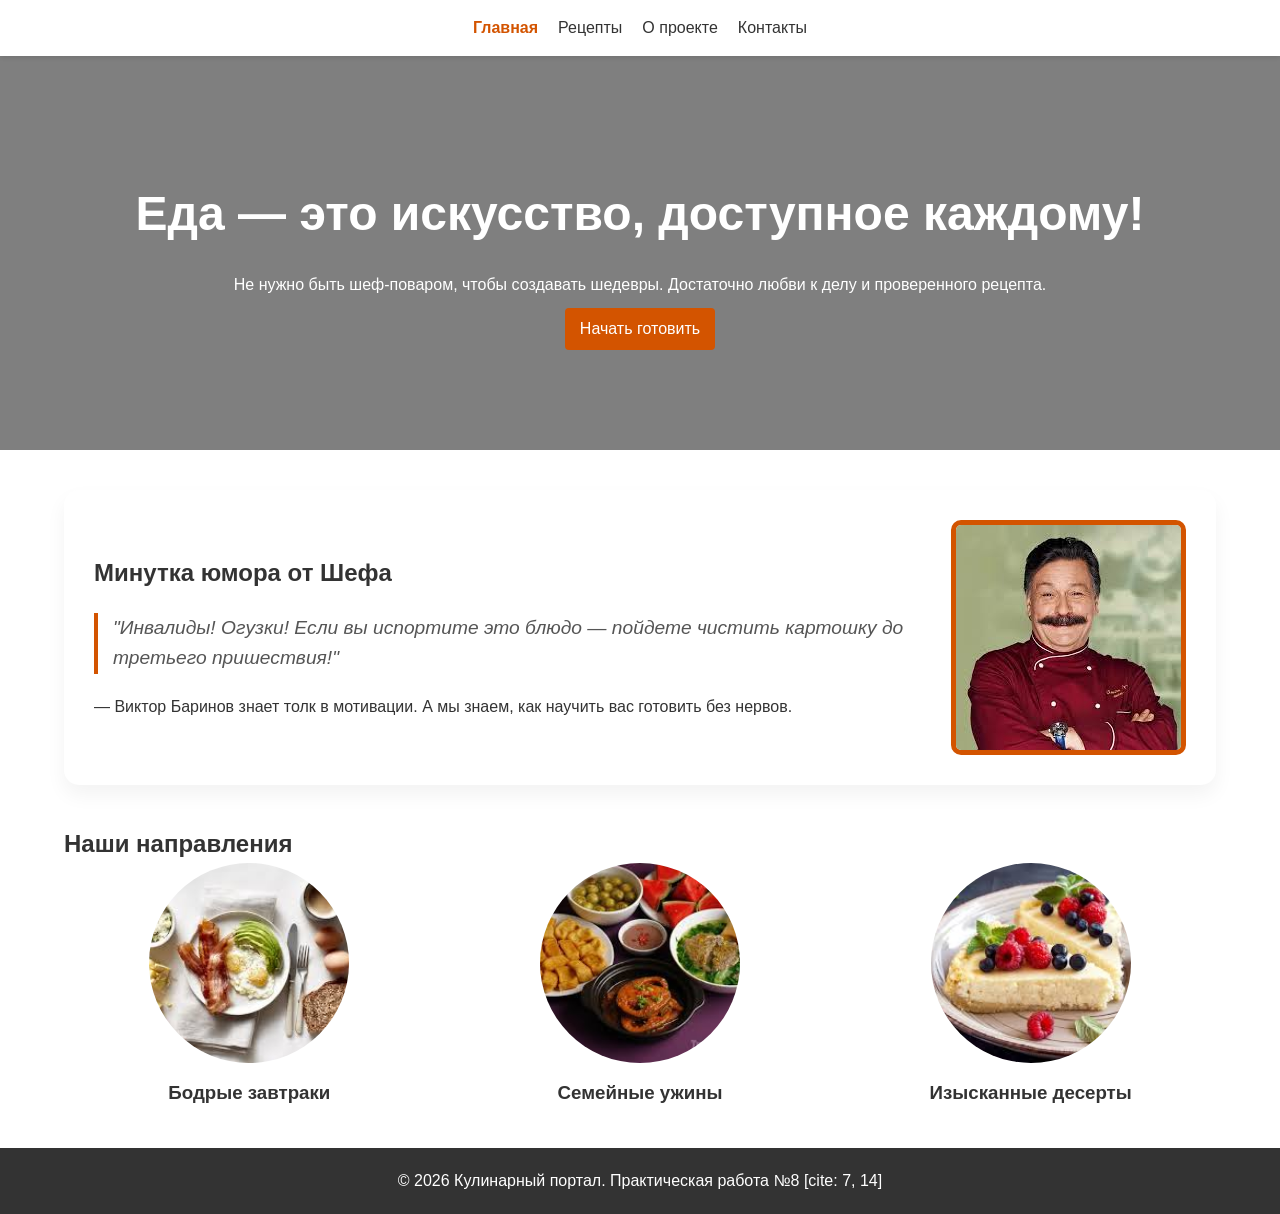
<file: index.html>
<!DOCTYPE html>
<html lang="ru">
<head>
    <meta charset="UTF-8">
    <meta name="viewport" content="width=device-width, initial-scale=1.0">
    <title>Вкусные Рецепты | Главная</title>
    <link rel="stylesheet" href="css/reset.css">
    <link rel="stylesheet" href="css/base.css">
    <link rel="stylesheet" href="css/layout.css">
    <link rel="stylesheet" href="css/components.css">
</head>
<body>
    <header class="header">
        <div class="container">
            <nav class="nav">
                <ul class="nav__list">
                    <li><a href="index.html" class="active">Главная</a></li>
                    <li><a href="pages/recipes.html">Рецепты</a></li>
                    <li><a href="pages/about.html">О проекте</a></li>
                    <li><a href="pages/contacts.html">Контакты</a></li>
                </ul>
            </nav>
        </div>
    </header>

    <main>
        <section class="hero-banner">
            <div class="container hero-content">
                <h1>Еда — это искусство, доступное каждому!</h1>
                <p>Не нужно быть шеф-поваром, чтобы создавать шедевры. Достаточно любви к делу и проверенного рецепта.</p>
                <a href="pages/recipes.html" class="btn">Начать готовить</a>
            </div>
        </section>

        <section class="humor-section container">
            <div class="meme-card">
                <div class="meme-text">
                    <h2>Минутка юмора от Шефа</h2>
                    <blockquote>"Инвалиды! Огузки! Если вы испортите это блюдо — пойдете чистить картошку до третьего пришествия!"</blockquote>
                    <p>— Виктор Баринов знает толк в мотивации. А мы знаем, как научить вас готовить без нервов.</p>
                </div>
                <div class="meme-image">
                    <img src="images/шеф.jpg" alt="Шеф Баринов мем">
                </div>
            </div>
        </section>

        <section class="categories container">
            <h2>Наши направления</h2>
            <div class="grid">
                <div class="category-item">
                    <img src="images/завтрак.jpg" alt="Завтраки">
                    <h3>Бодрые завтраки</h3>
                </div>
                <div class="category-item">
                    <img src="images/ужин.jpg" alt="Ужины">
                    <h3>Семейные ужины</h3>
                </div>
                <div class="category-item">
                    <img src="images/десерт.jpg" alt="Десерты">
                    <h3>Изысканные десерты</h3>
                </div>
            </div>
        </section>
    </main>

    <footer class="footer">
        <p>&copy; 2026 Кулинарный портал. Практическая работа №8 [cite: 7, 14]</p>
    </footer>
</body>
</html>
</file>
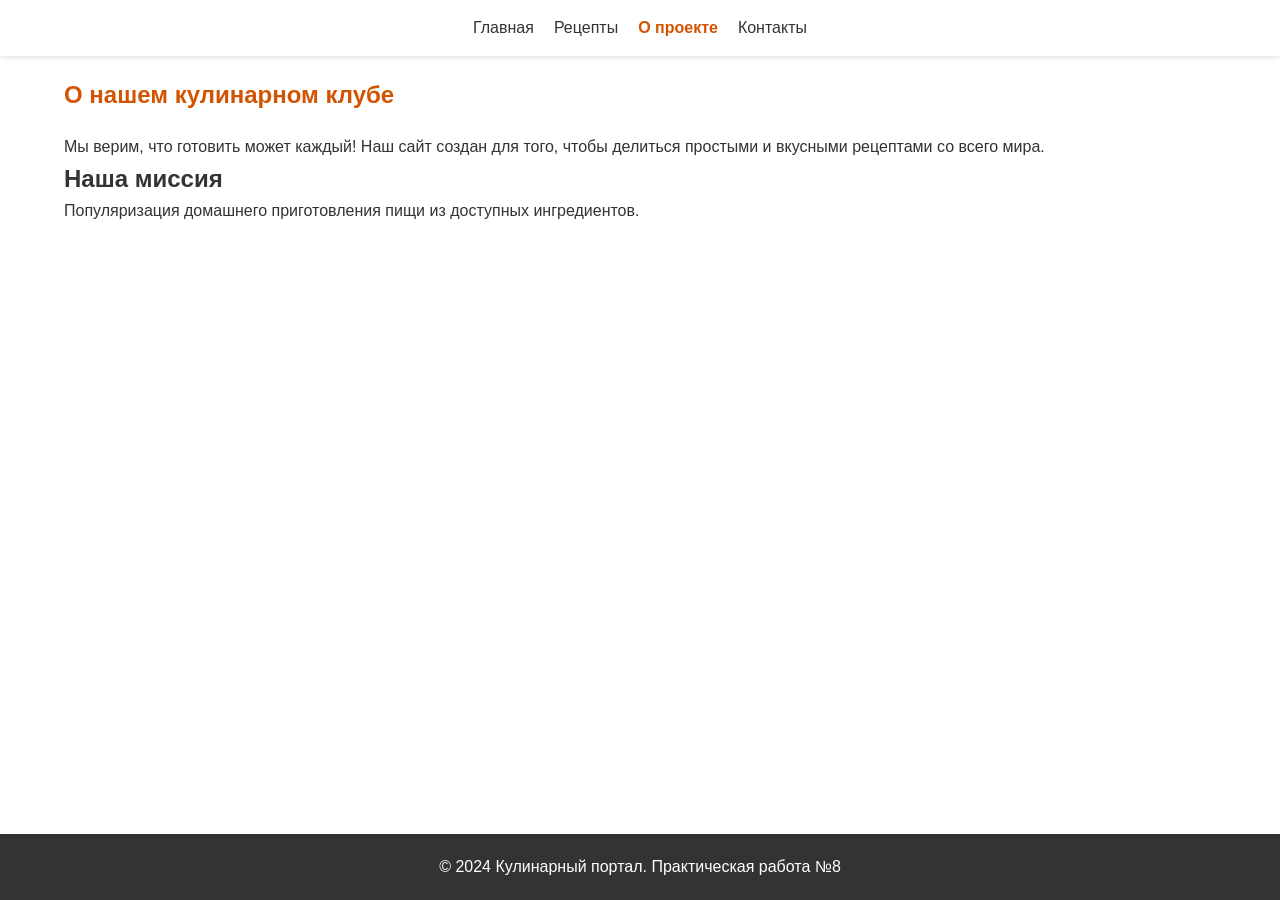
<file: pages/about.html>
<!DOCTYPE html>
<html lang="ru">
<head>
    <meta charset="UTF-8">
    <meta name="viewport" content="width=device-width, initial-scale=1.0">
    <title>О проекте | Кулинарный сайт</title>
    <link rel="stylesheet" href="../css/reset.css">
    <link rel="stylesheet" href="../css/base.css">
    <link rel="stylesheet" href="../css/layout.css">
    <link rel="stylesheet" href="../css/components.css">
</head>
<body>
    <header class="header">
        <div class="container">
            <nav class="nav">
                <ul class="nav__list">
                    <li><a href="../index.html">Главная</a></li>
                    <li><a href="recipes.html">Рецепты</a></li>
                    <li><a href="about.html" class="active">О проекте</a></li>
                    <li><a href="contacts.html">Контакты</a></li>
                </ul>
            </nav>
        </div>
    </header>

    <main class="container">
        <article class="about-content">
            <h1>О нашем кулинарном клубе</h1>
            <p>Мы верим, что готовить может каждый! Наш сайт создан для того, чтобы делиться простыми и вкусными рецептами со всего мира.</p>
            <section>
                <h2>Наша миссия</h2>
                <p>Популяризация домашнего приготовления пищи из доступных ингредиентов.</p>
            </section>
        </article>
    </main>

    <footer class="footer">
        <p>&copy; 2024 Кулинарный портал. Практическая работа №8</p>
    </footer>
</body>
</html>
</file>
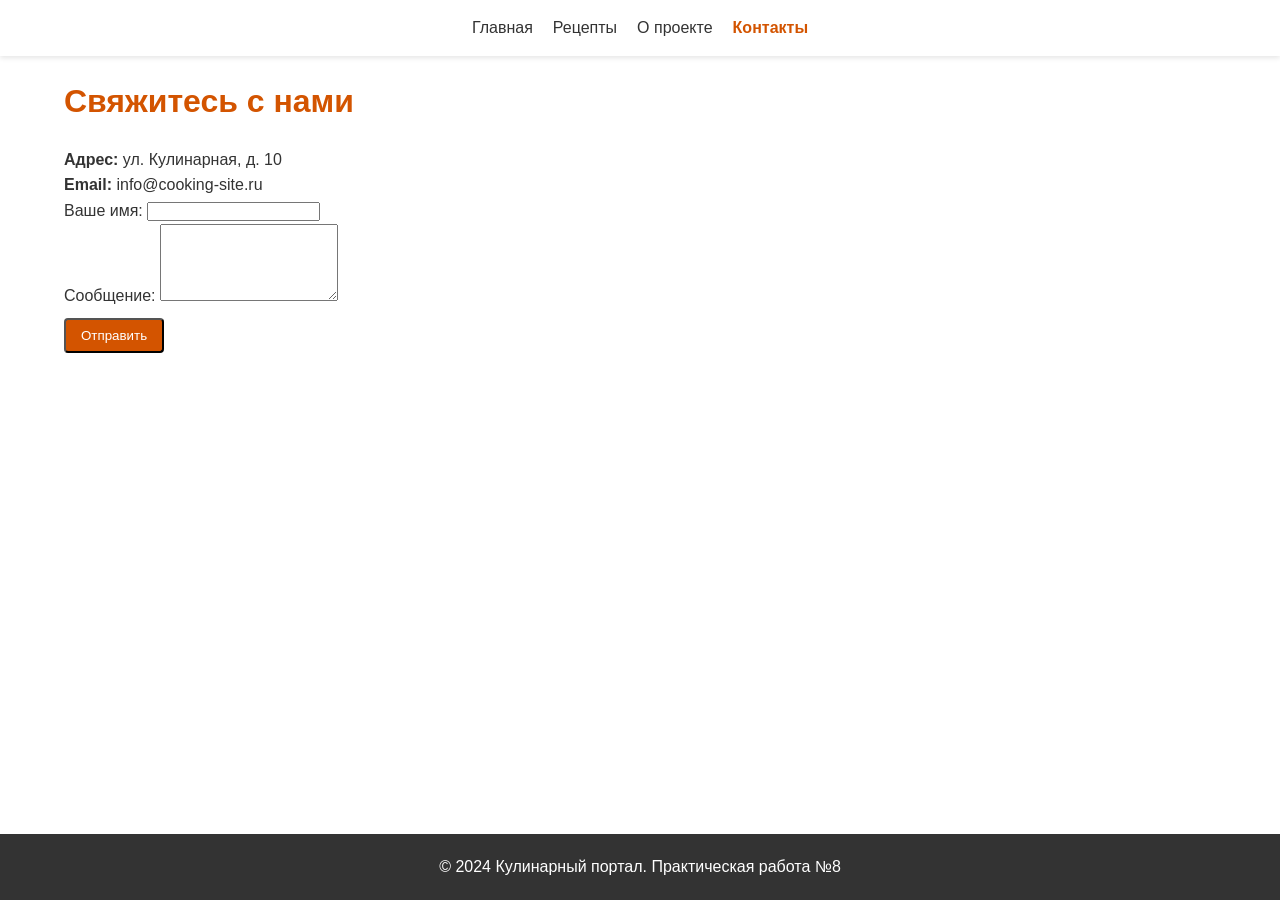
<file: pages/contacts.html>
<!DOCTYPE html>
<html lang="ru">
<head>
    <meta charset="UTF-8">
    <meta name="viewport" content="width=device-width, initial-scale=1.0">
    <title>Контакты | Кулинарный сайт</title>
    <link rel="stylesheet" href="../css/reset.css">
    <link rel="stylesheet" href="../css/base.css">
    <link rel="stylesheet" href="../css/layout.css">
    <link rel="stylesheet" href="../css/components.css">
</head>
<body>
    <header class="header">
        <div class="container">
            <nav class="nav">
                <ul class="nav__list">
                    <li><a href="../index.html">Главная</a></li>
                    <li><a href="recipes.html">Рецепты</a></li>
                    <li><a href="about.html">О проекте</a></li>
                    <li><a href="contacts.html" class="active">Контакты</a></li>
                </ul>
            </nav>
        </div>
    </header>

    <main class="container">
        <h1>Свяжитесь с нами</h1>
        <section class="contact-section">
            <div class="contact-info">
                <p><strong>Адрес:</strong> ул. Кулинарная, д. 10</p>
                <p><strong>Email:</strong> info@cooking-site.ru</p>
            </div>
            
            <form class="contact-form">
                <div class="form-group">
                    <label for="name">Ваше имя:</label>
                    <input type="text" id="name" name="name" required>
                </div>
                <div class="form-group">
                    <label for="message">Сообщение:</label>
                    <textarea id="message" name="message" rows="5"></textarea>
                </div>
                <button type="submit" class="btn">Отправить</button>
            </form>
        </section>
    </main>

    <footer class="footer">
        <p>&copy; 2024 Кулинарный портал. Практическая работа №8</p>
    </footer>
</body>
</html>
</file>
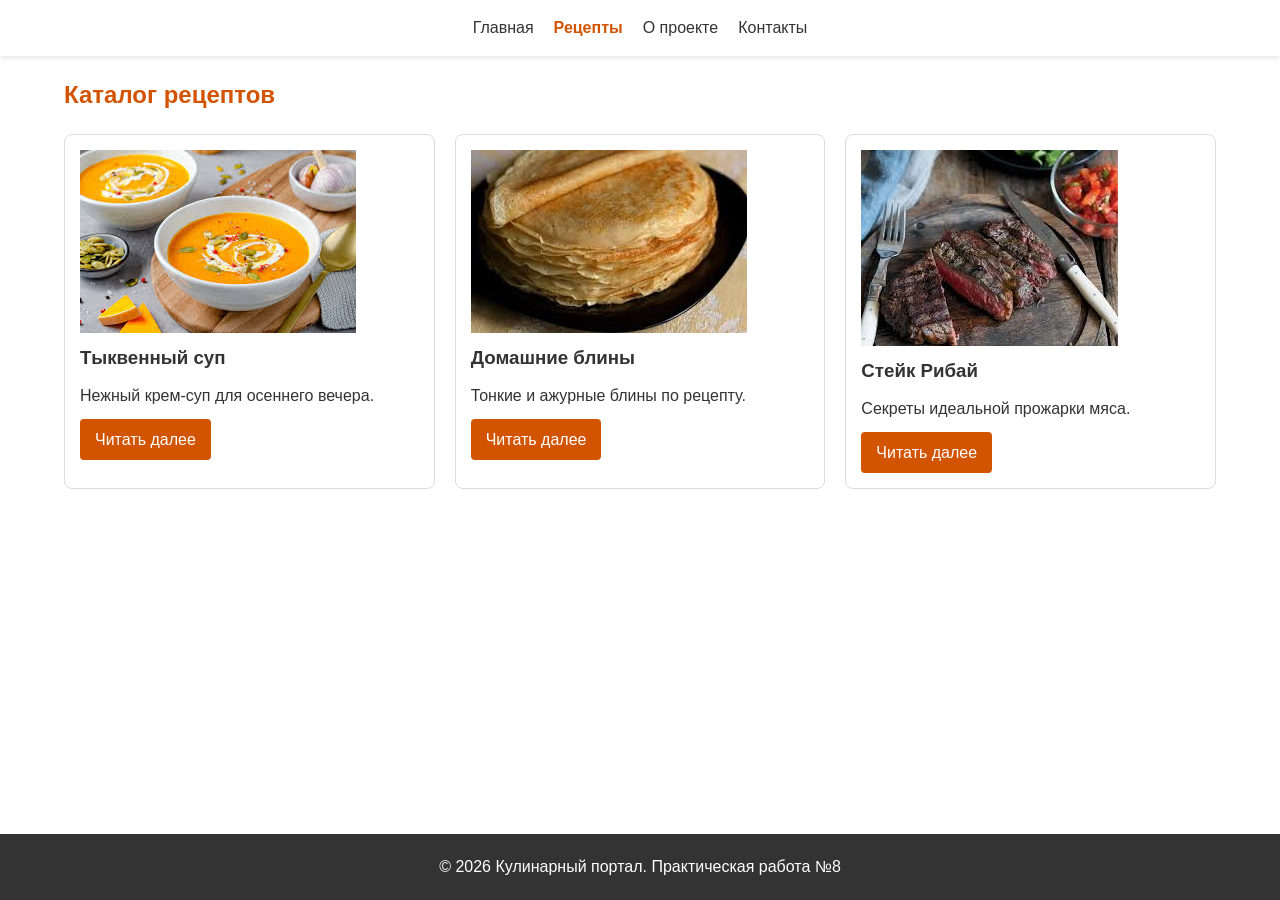
<file: pages/recipes.html>
<!DOCTYPE html>
<html lang="ru">
<head>
    <meta charset="UTF-8">
    <title>Рецепты | Кулинарный сайт</title>
    <link rel="stylesheet" href="../css/reset.css">
    <link rel="stylesheet" href="../css/base.css">
    <link rel="stylesheet" href="../css/layout.css">
    <link rel="stylesheet" href="../css/components.css">
</head>
<body>
    <header class="header">
        <div class="container">
            <nav class="nav">
                <ul class="nav__list">
                    <li><a href="../index.html">Главная</a></li>
                    <li><a href="recipes.html" class="active">Рецепты</a></li>
                    <li><a href="about.html">О проекте</a></li>
                    <li><a href="contacts.html">Контакты</a></li>
                </ul>
            </nav>
        </div>
    </header>
    <main class="container">
        <section>
            <h1>Каталог рецептов</h1>
            <div class="grid">
                <article class="card">
                    <img src="../images/тык суп.jpg" alt="Суп">
                    <h3>Тыквенный суп</h3>
                    <p>Нежный крем-суп для осеннего вечера.</p>
                    <a href="#" class="btn">Читать далее</a>
                </article>
                <article class="card">
                    <img src="../images/блин.jpg" alt="Блины">
                    <h3>Домашние блины</h3>
                    <p>Тонкие и ажурные блины по рецепту.</p>
                    <a href="#" class="btn">Читать далее</a>
                </article>
                <article class="card">
                    <img src="../images/стейк.jpg" alt="Мясо">
                    <h3>Стейк Рибай</h3>
                    <p>Секреты идеальной прожарки мяса.</p>
                    <a href="#" class="btn">Читать далее</a>
                </article>
            </div>
        </section>
    </main>
    <footer class="footer">
        <p>&copy; 2026 Кулинарный портал. Практическая работа №8</p>
    </footer>
</body>
</html>
</file>
<file: css/base.css>
html, body { height: 100%; }
body {
    font-family: Arial, sans-serif;
    line-height: 1.6;
    color: #333;
    display: flex; /* Для прижатия футера */
    flex-direction: column;
}
.container { width: 90%; max-width: 1200px; margin: 0 auto; }
h1 { color: #d35400; padding: 20px 0; }
</file>
<file: css/layout.css>
main { flex: 1 0 auto; } /* Контент растягивается, толкая футер вниз */
.footer { flex: 0 0 auto; background: #333; color: #fff; text-align: center; padding: 20px 0; }

.header { background: #fff; box-shadow: 0 2px 5px rgba(0,0,0,0.1); padding: 15px 0; }
.nav__list { display: flex; justify-content: center; gap: 20px; }

/* Grid для карточек */
.grid { 
    display: grid; 
    grid-template-columns: repeat(auto-fit, minmax(280px, 1fr)); 
    gap: 20px; 
    padding-bottom: 40px;
}

@media (max-width: 600px) {
    .nav__list { flex-direction: column; align-items: center; }
}

/* Баннер на главной */
.hero-banner {
    background: linear-gradient(rgba(0,0,0,0.5), rgba(0,0,0,0.5)), 
                url('https://images.unsplash.com/photo-1556910103-1c02745aae4d?auto=format&fit=crop&w=1600');
    background-size: cover;
    background-position: center;
    color: white;
    padding: 100px 0;
    text-align: center;
}

.hero-content h1 { color: #fff; font-size: 3rem; }

/* Секция с мемом */
.meme-card {
    display: flex; /* Используем Flexbox по заданию [cite: 50] */
    align-items: center;
    gap: 40px;
    background: #fff;
    padding: 30px;
    margin: 40px 0;
    border-radius: 15px;
    box-shadow: 0 10px 20px rgba(0,0,0,0.05);
}

@media (max-width: 768px) {
    .meme-card { flex-direction: column; text-align: center; }
}
</file>
<file: css/components.css>
.card { background: #fff; border: 1px solid #ddd; padding: 15px; border-radius: 8px; }
.card h3 { margin: 10px 0; }
.btn { 
    display: inline-block; 
    background: #d35400; 
    color: #fff; 
    padding: 8px 15px; 
    border-radius: 4px; 
    margin-top: 10px; 
}
.active { color: #d35400; font-weight: bold; }

.meme-image img {
    border-radius: 10px;
    max-width: 350px;
    border: 5px solid #d35400;
}

blockquote {
    font-style: italic;
    font-size: 1.2rem;
    color: #555;
    border-left: 4px solid #d35400;
    padding-left: 15px;
    margin: 20px 0;
}

.category-item {
    text-align: center;
    transition: transform 0.3s;
}

.category-item img {
    border-radius: 50%; /* Круглые картинки категорий */
    width: 200px;
    height: 200px;
    object-fit: cover;
    margin: 0 auto 15px;
}

.category-item:hover { transform: translateY(-10px); }
</file>
